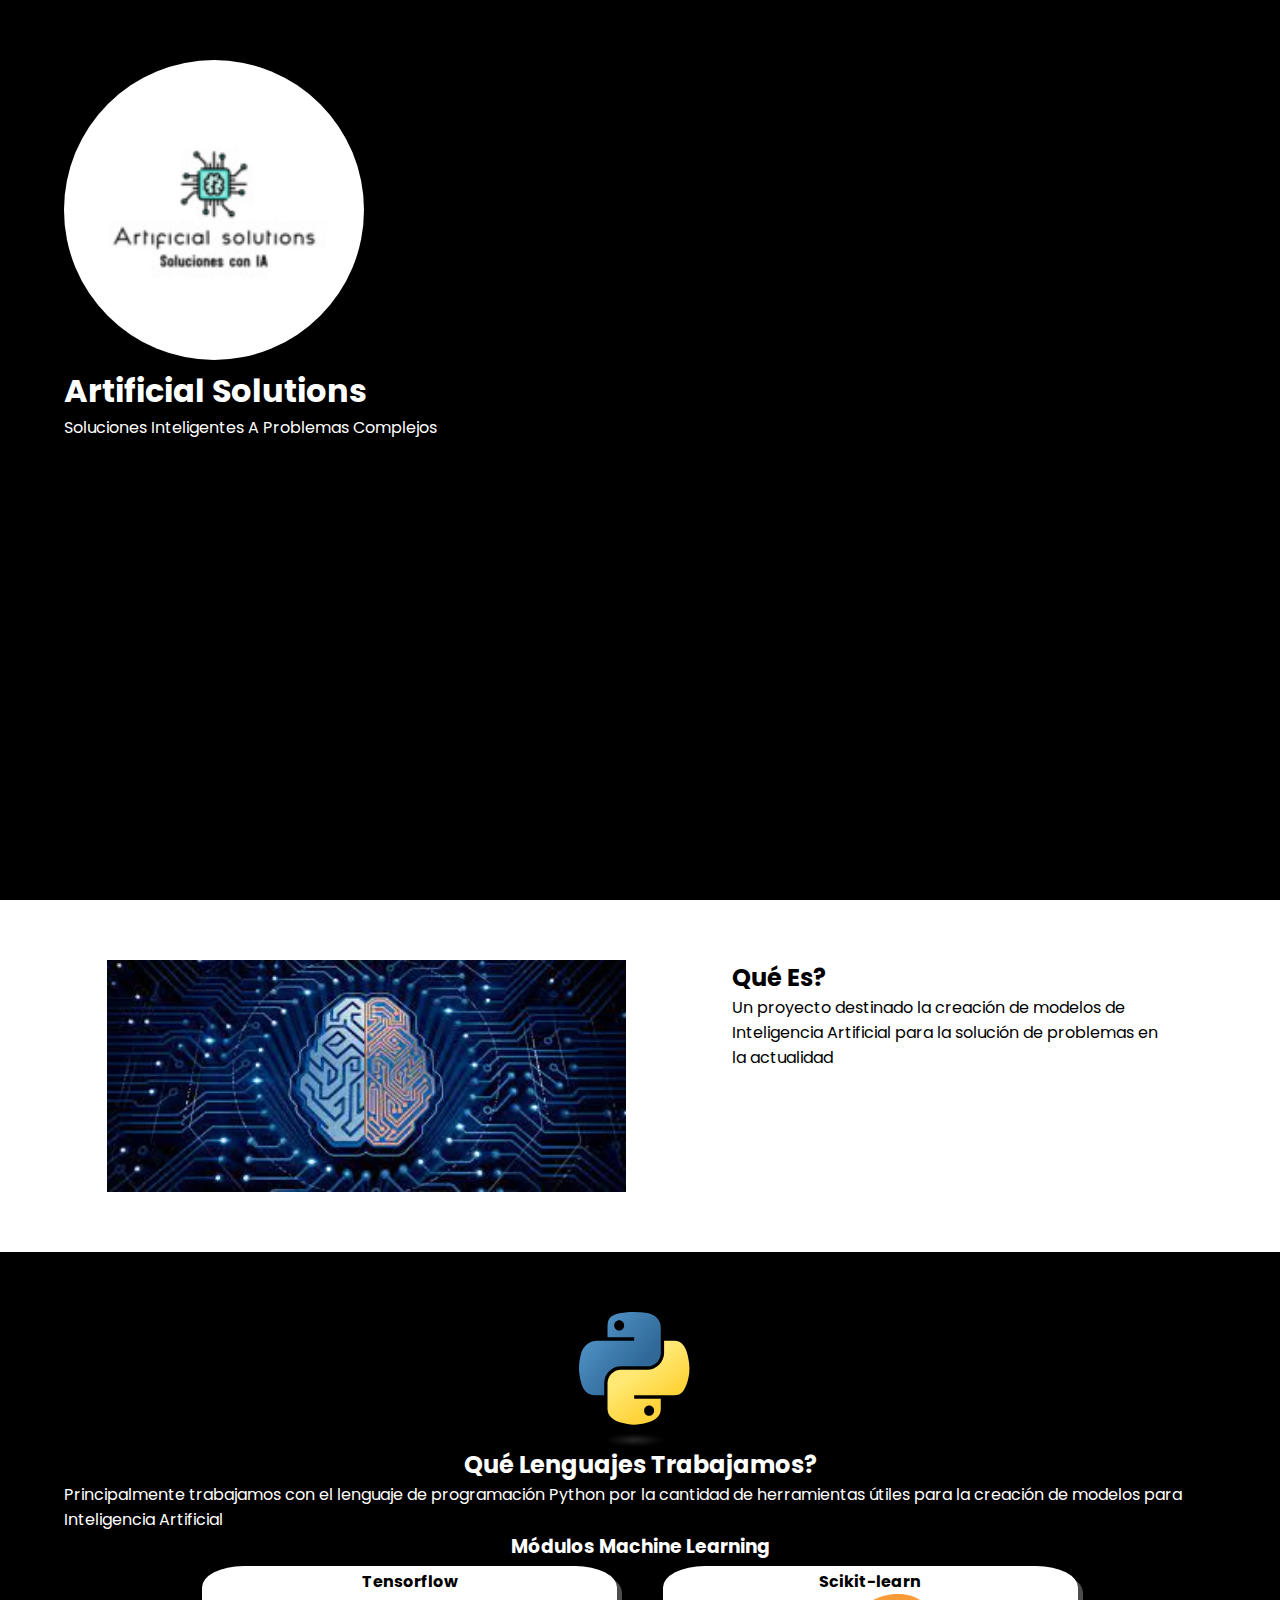
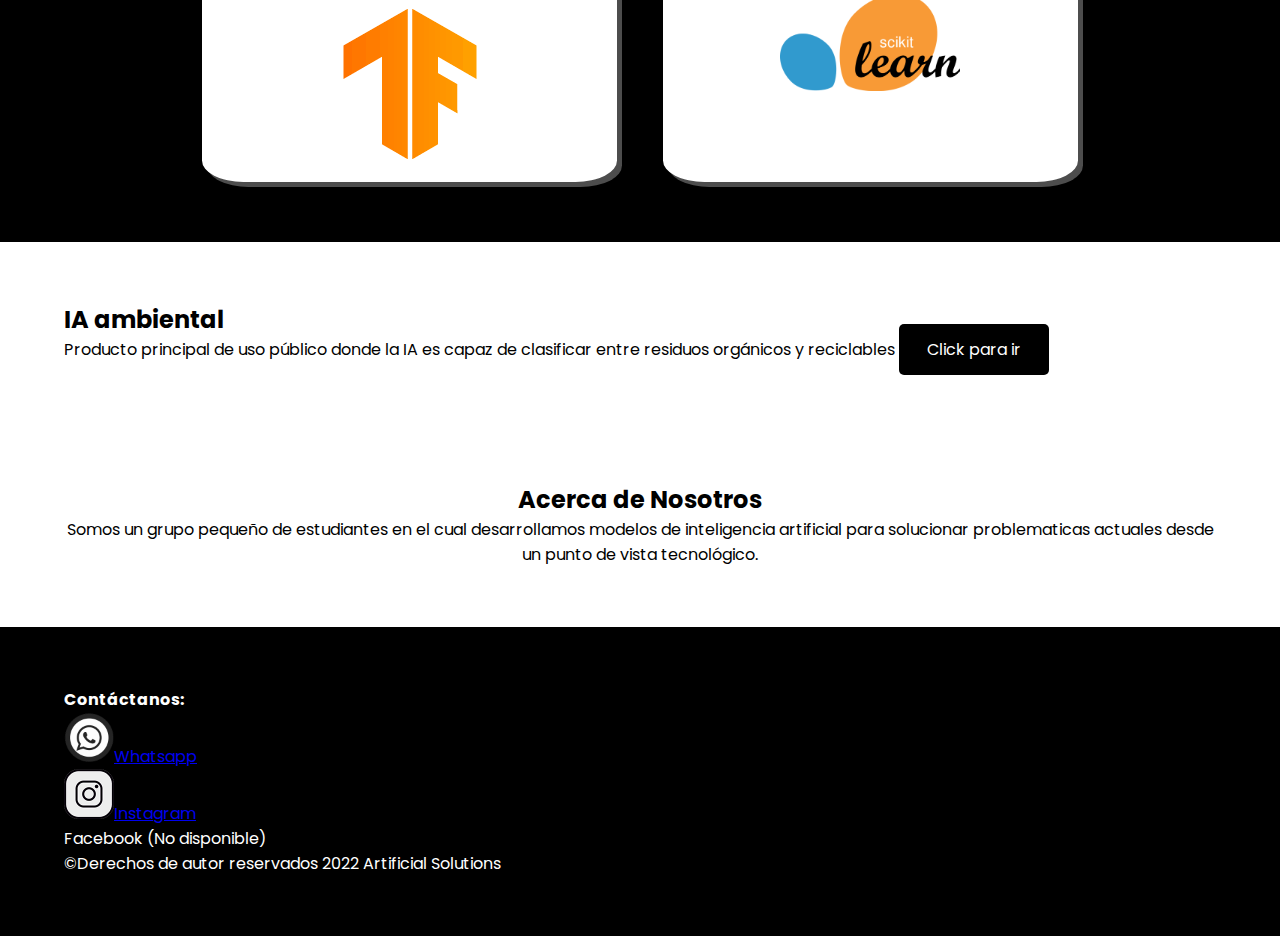
<file: index.html>
<!DOCTYPE html>
<html lang="en">
<head>
    <meta charset="UTF-8">
    <meta http-equiv="X-UA-Compatible" content="IE=edge">
    <meta name="viewport" content="width=device-width, initial-scale=1.0">
    <title>Página Principal</title>
    <link rel="stylesheet" href="src_page/css/index.css">
    <link rel="preconnect" href="https://fonts.googleapis.com">
    <link rel="preconnect" href="https://fonts.gstatic.com" crossorigin>
    <link href="https://fonts.googleapis.com/css2?family=Poppins&display=swap" rel="stylesheet">
    <link rel="stylesheet" href="src_page/css/layout.css">
</head>
<body>
    <header id="inicio">
        <div class="container head">        
            <img src="src_page/images/Logo-White.jpg" alt="Logo-White">
            <div class="text">
                <h1>Artificial Solutions</h1>
                <p>Soluciones Inteligentes A Problemas Complejos</p>
                <br>
            </div>
        </div>
    </header>
    <section id="smalldesc">
        <div class="container smalldesc">
            <img src="src_page/images/imagedesc.png" alt="">
            <div class="text">
                <h2>Qué Es?</h2>
                <p>Un proyecto destinado la creación de modelos de Inteligencia Artificial para la solución de problemas en la actualidad
                </p>
                
            </div>
        </div>
    </section>
    <section id="languages">
        <div class="container">
            <img src="src_page/images/Python-logo-notext.svg" alt="Wikipedia Python Logo">
            <h2>Qué Lenguajes Trabajamos?</h2>
            <p>Principalmente trabajamos con el lenguaje de programación Python por la cantidad de herramientas útiles para la creación de modelos para Inteligencia Artificial</p>
            <div class="ML">
                <h3>Módulos Machine Learning</h3>
                <div class="container-modules">
                    <div class="n-container-languages tensorflow">
                        <b>Tensorflow</b>
                        <img src="src_page/images/tensorflow.png" alt="Tensorflow image">
                    </div>
                    <div class="n-container-languages sk-learn">
                        <b>Scikit-learn</b>
                        <img src="src_page/images/sk-learn.png" alt=" Sk-learn Wikipedia">
                    </div>
                </div>
            </div>
        </div>
    </section>
    <section id="proyects_actual">
        <div class="container">
            <h2>IA ambiental</h2>
            <p>Producto principal de uso público donde la IA es capaz de clasificar entre residuos orgánicos y reciclables
            <a class="btnRedirect" href="/src_page/html/AIpage.html">Click para ir</a>
        </div>
    </section>
    <section id="acerca-nosotros">
        <div class="container">
            <h2>Acerca de Nosotros</h2>
            <p>Somos un grupo pequeño de estudiantes en el cual desarrollamos modelos de inteligencia artificial para solucionar problematicas actuales desde un punto de vista tecnológico.</p>
        </div>
    </section>
    <footer>
        <div class="container">
            <h4>Contáctanos:</h4>
            <ul>
                <li><img src="src_page/images/wsblack.png" alt=""><a href="https://wa.link/y3h0sf" target="_blank">Whatsapp</a></li>
                <li><img src="src_page/images/Instagram.svg" alt=""><a href="https://instagram.com/art.ificialsolutions?utm_source=qr&igshid=YzU1NGVlODEzOA==" target="_blank">Instagram</a></li>
                <li>Facebook (No disponible)</li>
            </ul>
            <p>©Derechos de autor reservados 2022 Artificial Solutions</p>
        </div>
    </footer>
</body>
</html>
</file>
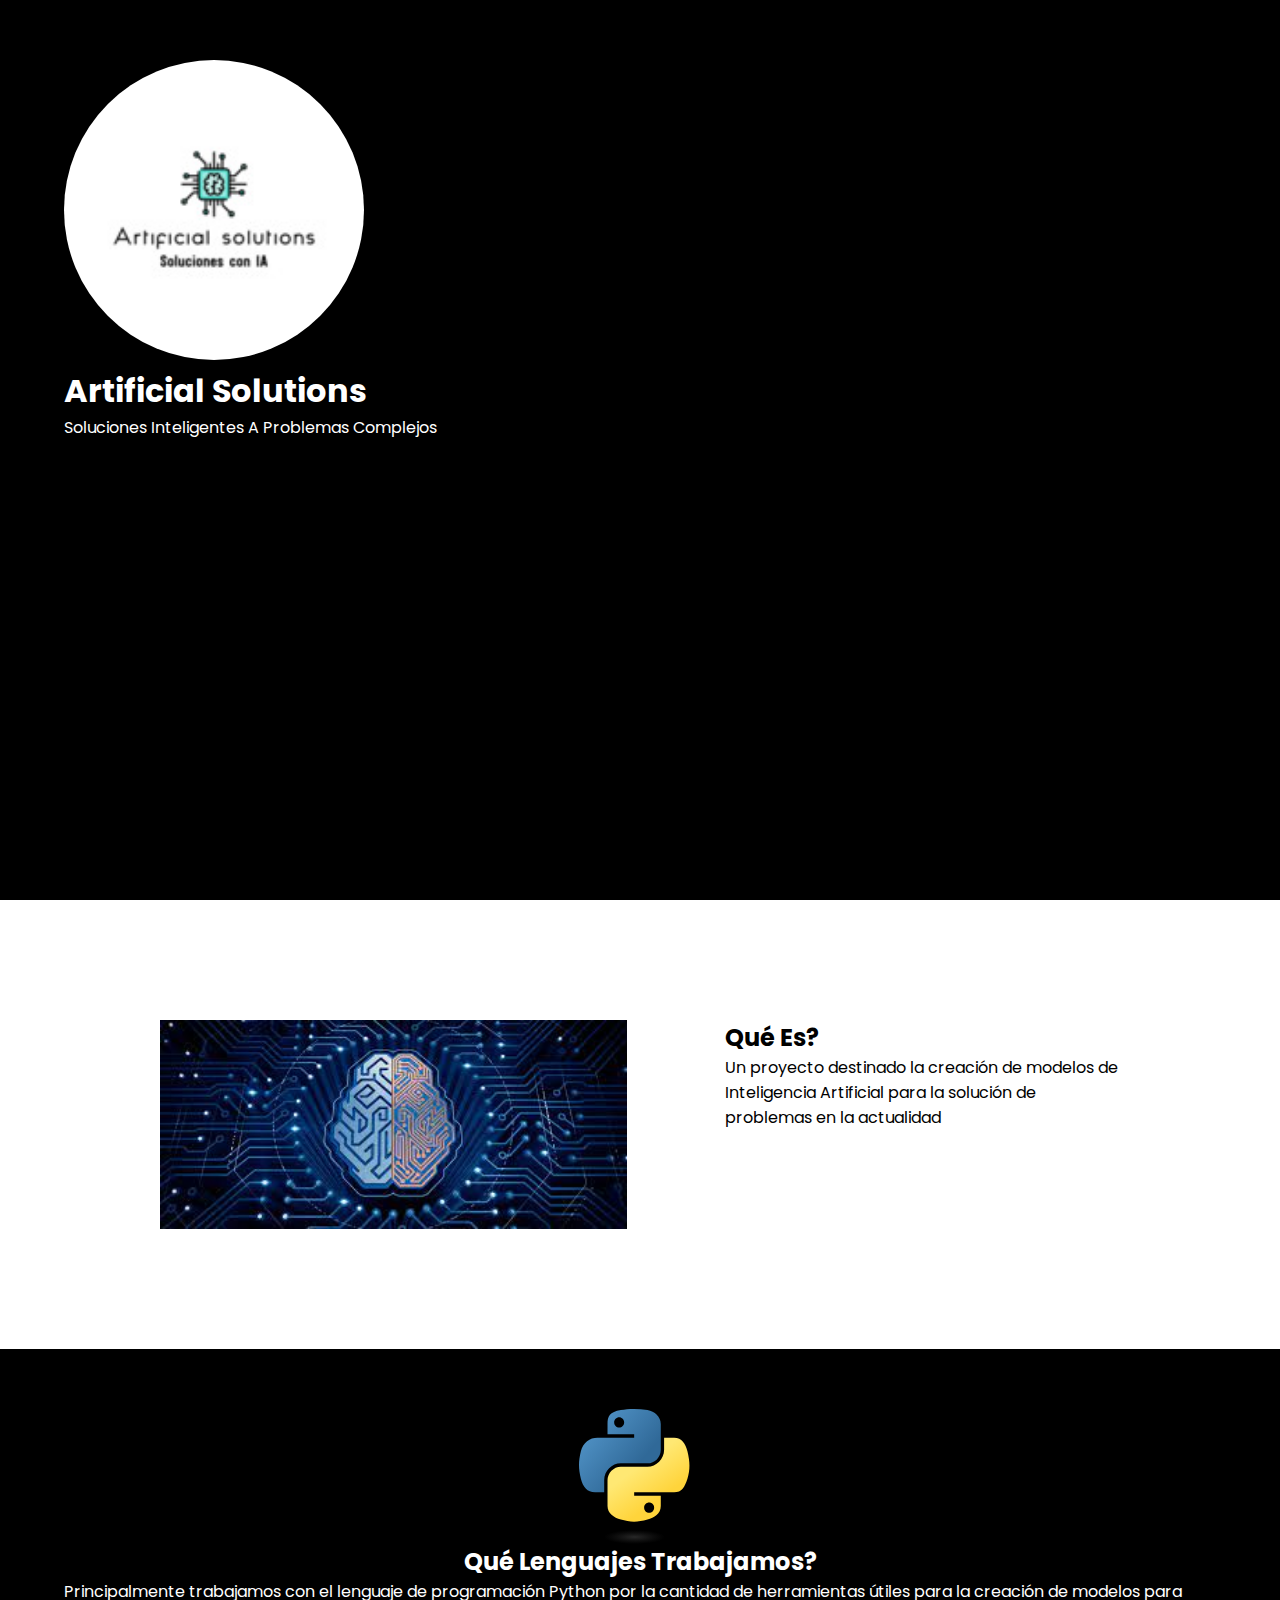
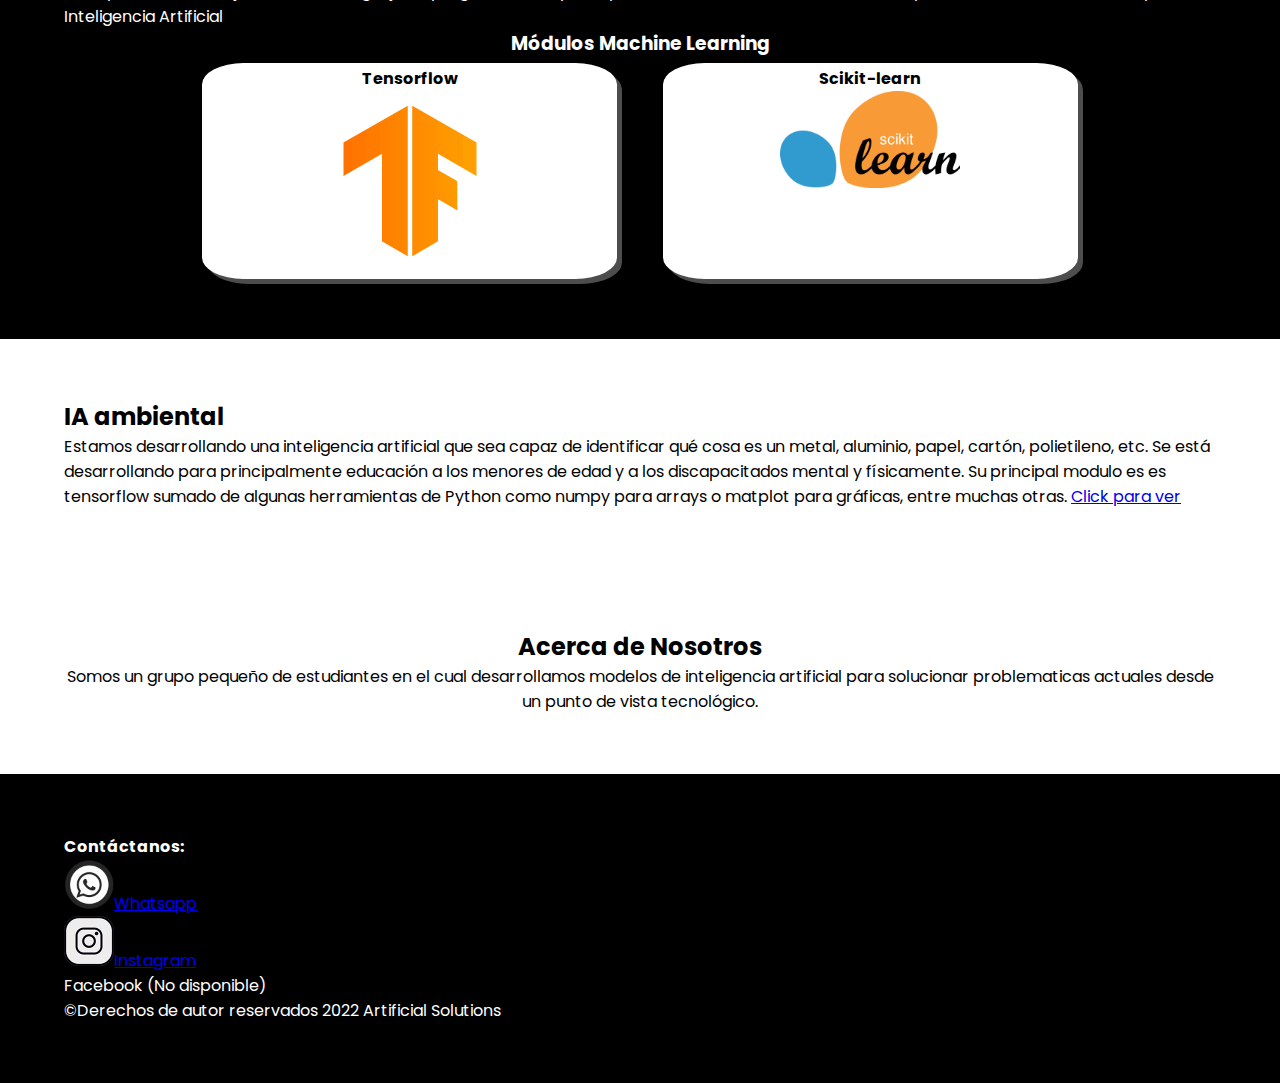
<file: src_page/html/index.html>
<!DOCTYPE html>
<html lang="en">
<head>
    <meta charset="UTF-8">
    <meta http-equiv="X-UA-Compatible" content="IE=edge">
    <meta name="viewport" content="width=device-width, initial-scale=1.0">
    <title>Página Principal</title>
    <link rel="stylesheet" href="../css/index.css">
    <link rel="preconnect" href="https://fonts.googleapis.com">
    <link rel="preconnect" href="https://fonts.gstatic.com" crossorigin>
    <link href="https://fonts.googleapis.com/css2?family=Poppins&display=swap" rel="stylesheet">
    <link rel="stylesheet" href="../css/layout.css">
</head>
<body>
    <header id="inicio">
        <div class="container head">        
            <img src="../images/Logo-White.jpg" alt="Logo-White">
            <div class="text">
                <h1>Artificial Solutions</h1>
                <p>Soluciones Inteligentes A Problemas Complejos</p>
                <br>
            </div>
        </div>
    </header>
    <section id="smalldesc" class="container smalldesc">
        <div class="container smalldesc">
            <img src="../images/imagedesc.png" alt="">
            <div class="text">
                <h2>Qué Es?</h2>
                <p>Un proyecto destinado la creación de modelos de Inteligencia Artificial para la solución de problemas en la actualidad
                </p>
                
            </div>
        </div>
    </section>
    <section id="languages">
        <div class="container">
            <img src="../images/Python-logo-notext.svg" alt="Wikipedia Python Logo">
            <h2>Qué Lenguajes Trabajamos?</h2>
            <p>Principalmente trabajamos con el lenguaje de programación Python por la cantidad de herramientas útiles para la creación de modelos para Inteligencia Artificial</p>
            <div class="ML">
                <h3>Módulos Machine Learning</h3>
                <div class="container-modules">
                    <div class="n-container-languages tensorflow">
                        <b>Tensorflow</b>
                        <img src="../images/tensorflow.png" alt="Tensorflow image">
                    </div>
                    <div class="n-container-languages sk-learn">
                        <b>Scikit-learn</b>
                        <img src="../images/sk-learn.png" alt=" Sk-learn Wikipedia">
                    </div>
                </div>
            </div>
        </div>
    </section>
    <section id="proyects_actual">
        <div class="container">
            <h2>IA ambiental</h2>
            <p>Estamos desarrollando una inteligencia artificial que sea capaz de identificar qué cosa es un metal, aluminio, papel, cartón, polietileno, etc. Se está desarrollando para principalmente educación a los menores de edad y a los discapacitados mental y físicamente. Su principal modulo es es tensorflow sumado de algunas herramientas de Python como numpy para arrays o matplot para gráficas, entre muchas otras.  <a href="AIpage.html" target="_blank">Click para ver</a> </p>
        </div>
    </section>
    <section id="acerca-nosotros">
        <div class="container">
            <h2>Acerca de Nosotros</h2>
            <p>Somos un grupo pequeño de estudiantes en el cual desarrollamos modelos de inteligencia artificial para solucionar problematicas actuales desde un punto de vista tecnológico.</p>
        </div>
    </section>
    <footer>
        <div class="container">
            <h4>Contáctanos:</h4>
            <ul>
                <li><img src="../images/wsblack.png" alt=""><a href="https://wa.link/y3h0sf" target="_blank">Whatsapp</a></li>
                <li><img src="../images/Instagram.svg" alt=""><a href="https://instagram.com/art.ificialsolutions?utm_source=qr&igshid=YzU1NGVlODEzOA==" target="_blank">Instagram</a></li>
                <li>Facebook (No disponible)</li>
            </ul>
            <p>©Derechos de autor reservados 2022 Artificial Solutions</p>
        </div>
    </footer>
</body>
</html>
</file>
<file: src_page/css/index.css>
*{
    box-sizing: border-box;
    margin: 0;
    padding: 0;
}

html{
    font-family: 'Poppins', sans-serif;
}

header{
    height: 100vh;
    color: rgb(255, 255, 255);
    background: var(--background1);
}

footer{
    background-color: var(--background1);
    color: white;
}

li{
    vertical-align: middle;
}

#languages{
    background-color: var(--background1);
    color: white;
}

#languages .container{
    display: flex;
    flex-wrap: wrap;
    align-items: center;
    flex-direction: column;
    align-content: space-around;
}

#languages .ML{
    width: 80%;
    text-align: center;
}

.container-modules{
    padding-top: 5px;
    display: flex;
    flex-direction: row;
    justify-content: space-around;
    align-items: center;
}

.n-container-languages{
    display: flex;
    width: 45%;
    align-content: center;
    border-style: solid;
    border-color: white;
    border-radius: 10%;
    box-shadow: 5px 5px rgb(255, 255, 255, 0.3);
    flex-direction: column;
    align-items: center;
    height: 216px;
    background-color: white;
    color: var(--background1);

}

#languages .n-container-languages img{
    width: 180px;
    
}

.head img{
    width: 300px;
    height: 300px;
    border-radius: 50%;
}



.text{
    justify-content: center;
    align-items: center;
    flex-direction: column;
}

.smalldesc{
    display: flex;
    justify-content: space-around;
}

.smalldesc img{
    width: 45%;
}

.smalldesc .text{
    width: 40%;
    padding-left: 20px;
}

footer img{
    height: 50px;
}

#acerca-nosotros .container{
    text-align: center;
}



:root{
    scroll-behavior: smooth;
    --background1: black
}
</file>
<file: src_page/css/layout.css>
*{
    box-sizing: border-box;
    margin: 0;
    padding: 0;
}

html{
    font-family: 'Poppins', sans-serif;
}


footer{
    background-color: var(--background1);
    color: white;
    
}


footer img{
    height: 50px;
    }

button, .btnRedirect{
    border: none; 
    color: white; 
    padding: 14px 28px; 
    cursor: pointer; 
    border-radius: 5px; 
    background-color: var(--background1);
    }

    
.container{
    width: 90%;
    max-width: 1200px;
    overflow: hidden;
    margin: auto;
    padding: 60px 0;
}


.btnRedirect{
    text-decoration: none;
    width: 170px;
    font-size: medium;
  }

button:hover , .btnRedirect:hover{
    background-color: rgb(78, 78, 78);
}
</file>
